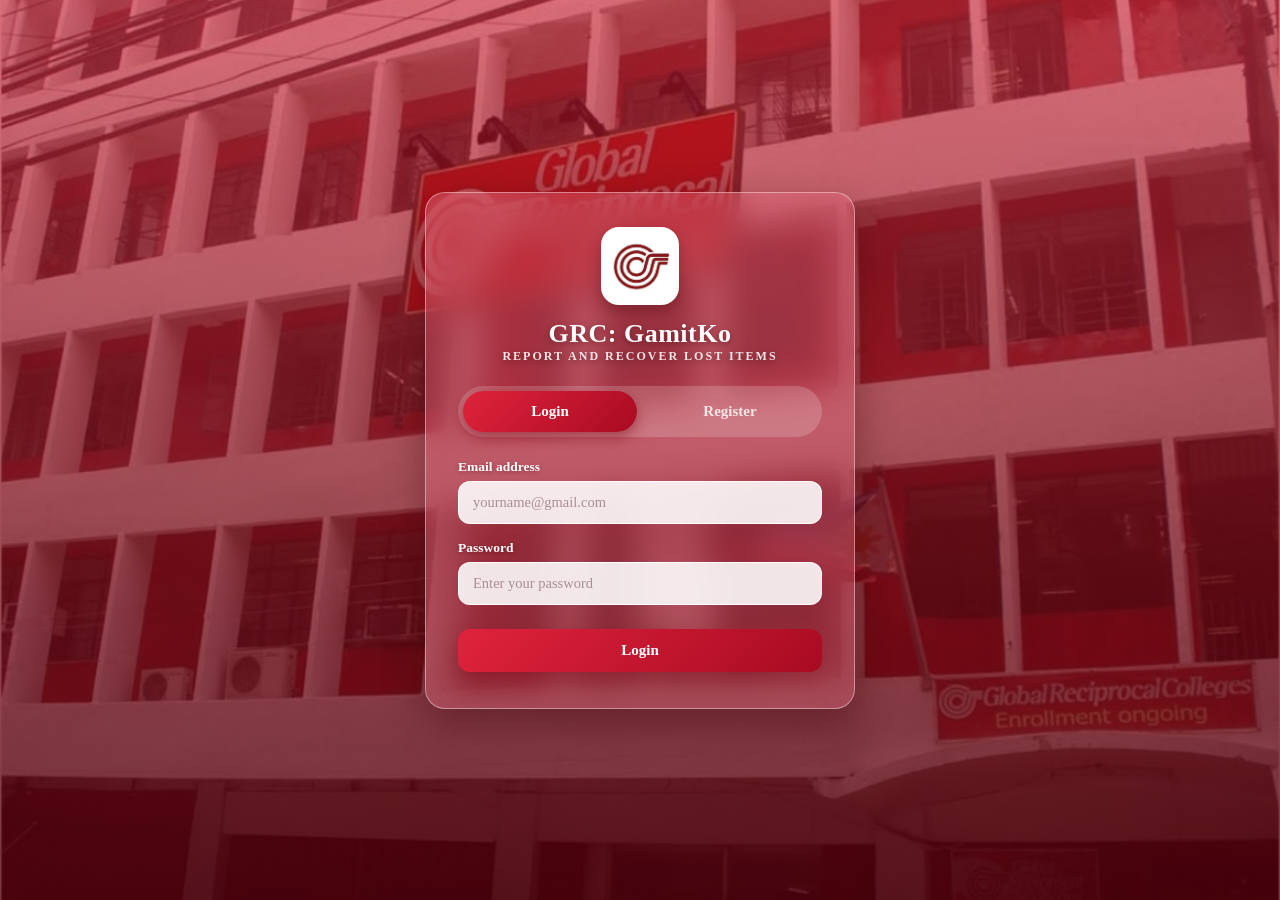
<file: index.html>
<!DOCTYPE html>
<html lang="en">
<head>
  <meta charset="UTF-8">
  <meta name="viewport" content="width=device-width, initial-scale=1.0">
  <title>GamitKo - Login</title>
  <link rel="stylesheet" href="css/index.css">
</head>
<body>

<div class="auth-page">
  <div class="auth-card">

    <!-- school logo -->
    <div class="auth-logo">
      <img src="images/kiiik.jpg" alt="GRC logo">
    </div>

    <h1 class="auth-title">GRC: GamitKo</h1>
    <p class="auth-sub">Report and Recover Lost Items</p>

    <div class="tab-buttons">
      <button type="button" id="showLogin" class="active">Login</button>
      <button type="button" id="showRegister">Register</button>
    </div>

    <!-- login form -->
    <form id="loginForm">
      <div class="alert alert-error" id="loginError"></div>

      <div class="form-group">
        <label for="loginEmail">Email address</label>
        <input type="email" id="loginEmail" placeholder="yourname@gmail.com">
      </div>

      <div class="form-group">
        <label for="loginPassword">Password</label>
        <input type="password" id="loginPassword" placeholder="Enter your password">
      </div>

      <button type="submit" class="btn btn-main btn-block">Login</button>
    </form>

    <!-- register form -->
    <form id="registerForm" class="hidden">
      <div class="alert alert-error" id="registerError"></div>

      <div class="form-group">
        <label for="regName">Full name</label>
        <input type="text" id="regName" placeholder="Juan Dela Cruz">
      </div>

      <div class="form-row">
        <div class="form-group">
          <label for="regId">Student ID</label>
          <input type="text" id="regId" placeholder="2024-00123">
        </div>
        <div class="form-group">
          <label for="regCourse">Course / Section</label>
          <input type="text" id="regCourse" placeholder="BSIT 201">
        </div>
      </div>

      <div class="form-group">
        <label for="regEmail">Email address</label>
        <input type="email" id="regEmail" placeholder="yourname@gmail.com">
      </div>

      <div class="form-group">
        <label for="regPassword">Password</label>
        <input type="password" id="regPassword" placeholder="At least 5 characters">
      </div>

      <button type="submit" class="btn btn-main btn-block">Create account</button>
    </form>

  </div>
</div>

<script src="js/script.js"></script>
<script>startLoginPage();</script>
</body>
</html>
</file>
<file: css/index.css>
/* ==========================================================
   GRC GamitKo
   Stylesheet for the login / register page (index.html)
   ========================================================== */

/* ---- basic reset ---- */
* {
  margin: 0;
  padding: 0;
  box-sizing: border-box;
}

/* ---- theme colors ---- */
:root {
  --red: #e0233c;
  --red-dark: #a80b22;
  --text-dark: #46262f;
  --white: #ffffff;
  --card-radius: 20px;
}

/* ---- page background ---- */
.auth-page {
  min-height: 100vh;
  display: flex;
  justify-content: center;
  align-items: center;
  padding: 40px 16px;

  /* red overlay on top of the School photo */
  background-image:
    linear-gradient(rgba(200, 25, 40, 0.62), rgba(85, 0, 12, 0.78)),
    url("../images/grc-building.jpg");
  background-size: cover;
  background-position: center;
  background-repeat: no-repeat;
  background-attachment: fixed;
}

/* ---- the glass card ---- */
.auth-card {
  width: 100%;
  max-width: 430px;
  padding: 34px 32px 36px;
  background: rgba(255, 120, 145, 0.28);
  border: 1px solid rgba(255, 255, 255, 0.40);
  border-radius: var(--card-radius);
  box-shadow: 0 14px 38px rgba(60, 0, 8, 0.42);
  backdrop-filter: blur(16px);
  -webkit-backdrop-filter: blur(16px);
  animation: card-in 0.7s ease backwards;
  transition: transform 0.35s ease, box-shadow 0.35s ease, background 0.35s ease;
}

/* the card lifts up a little */
.auth-card:hover {
  transform: translateY(-8px);
  background: rgba(255, 105, 130, 0.42);
  box-shadow: 0 24px 54px rgba(60, 0, 8, 0.55);
}

@keyframes card-in {
  from {
    opacity: 0;
    transform: translateY(28px);
  }
  to {
    opacity: 1;
    transform: translateY(0);
  }
}

/* ---- logo, title and subtitle ---- */
.auth-logo {
  display: flex;
  justify-content: center;
  margin-bottom: 14px;
}

.auth-logo img {
  width: 78px;
  height: 78px;
  object-fit: contain;
  padding: 6px;
  background: var(--white);
  border-radius: 18px;
  box-shadow: 0 6px 16px rgba(60, 0, 8, 0.35);
  transition: transform 0.3s ease;
}

.auth-logo img:hover {
  transform: scale(1.10) rotate(-5deg);
}

.auth-title {
  text-align: center;
  font-size: 26px;
  color: var(--white);
  letter-spacing: 0.5px;
  text-shadow: 0 2px 6px rgba(60, 0, 8, 0.45);
}

.auth-sub {
  text-align: center;
  margin-bottom: 22px;
  font-size: 12px;
  font-weight: 600;
  letter-spacing: 2px;
  text-transform: uppercase;
  color: rgba(255, 255, 255, 0.88);
  text-shadow: 0 2px 6px rgba(60, 0, 8, 0.45);
}

/* ---- login / register tabs ---- */
.tab-buttons {
  display: flex;
  gap: 6px;
  padding: 5px;
  margin-bottom: 22px;
  background: rgba(255, 255, 255, 0.18);
  border-radius: 999px;
}

.tab-buttons button {
  flex: 1;
  padding: 12px 16px;
  border: none;
  border-radius: 999px;
  background: transparent;
  color: rgba(255, 255, 255, 0.82);
  font-family: inherit;
  font-size: 15px;
  font-weight: 700;
  cursor: pointer;
  transition: background 0.25s ease, color 0.25s ease, transform 0.2s ease;
}

.tab-buttons button:hover {
  color: var(--white);
  background: rgba(255, 255, 255, 0.28);
  transform: translateY(-2px);
}

.tab-buttons button.active {
  color: var(--white);
  background: linear-gradient(135deg, var(--red), var(--red-dark));
  box-shadow: 0 6px 14px rgba(120, 0, 15, 0.45);
}

.tab-buttons button.active:hover {
  transform: none;
}

/* ---- form fields ---- */
.form-group {
  margin-bottom: 16px;
}

.form-group label {
  display: block;
  margin-bottom: 6px;
  font-size: 13.5px;
  font-weight: 700;
  color: var(--white);
  text-shadow: 0 1px 4px rgba(60, 0, 8, 0.40);
}

.form-group input {
  width: 100%;
  padding: 12px 14px;
  font-family: inherit;
  font-size: 14.5px;
  color: var(--text-dark);
  background: rgba(255, 255, 255, 0.88);
  border: 1px solid rgba(255, 255, 255, 0.95);
  border-radius: 12px;
  outline: none;
  transition: background 0.25s ease, border-color 0.25s ease, box-shadow 0.25s ease;
}

.form-group input::placeholder {
  color: #a98f97;
}

.form-group input:hover {
  background: var(--white);
}

.form-group input:focus {
  background: var(--white);
  border-color: var(--red);
  box-shadow: 0 0 0 4px rgba(224, 35, 60, 0.22);
}

/* student id and course side by side */
.form-row {
  display: flex;
  gap: 14px;
}

.form-row .form-group {
  flex: 1;
}

/* ---- buttons ---- */
.btn {
  padding: 13px 18px;
  border: none;
  border-radius: 12px;
  font-family: inherit;
  font-size: 15px;
  font-weight: 700;
  cursor: pointer;
  transition: transform 0.25s ease, box-shadow 0.25s ease, background 0.25s ease;
}

.btn-block {
  width: 100%;
  margin-top: 8px;
}

.btn-main {
  color: var(--white);
  background: linear-gradient(135deg, var(--red), var(--red-dark));
  box-shadow: 0 10px 20px rgba(120, 0, 15, 0.35);
}

.btn-main:hover {
  transform: translateY(-3px);
  background: linear-gradient(135deg, #ff3a54, #8c0a1c);
  box-shadow: 0 16px 28px rgba(120, 0, 15, 0.50);
}

.btn-main:active {
  transform: translateY(0);
  box-shadow: 0 6px 12px rgba(120, 0, 15, 0.40);
}

/* ---- error message box ---- */
.alert {
  display: none;
  padding: 11px 14px;
  margin-bottom: 16px;
  font-size: 13.5px;
  border-radius: 10px;
}

.alert-error {
  color: #8e1030;
  background: rgba(255, 240, 243, 0.95);
  border: 1px solid rgba(168, 11, 34, 0.35);
}

/* JavaScript adds .show to make it visible */
.alert.show {
  display: block;
}

/* ---- helpers ---- */
.hidden {
  display: none !important;
}

/* clear outline for keyboard users */
button:focus-visible,
input:focus-visible {
  outline: 3px solid rgba(255, 180, 190, 0.85);
  outline-offset: 2px;
}

/* ---- phones ---- */
@media (max-width: 480px) {
  .auth-page {
    padding: 28px 14px;
    background-attachment: scroll;
  }

  .auth-card {
    padding: 26px 20px 28px;
    border-radius: 18px;
  }

  .auth-title {
    font-size: 22px;
  }

  .form-row {
    flex-direction: column;
    gap: 0;
  }
}

@media (prefers-reduced-motion: reduce) {
  * {
    animation: none !important;
    transition: none !important;
  }
}
</file>
